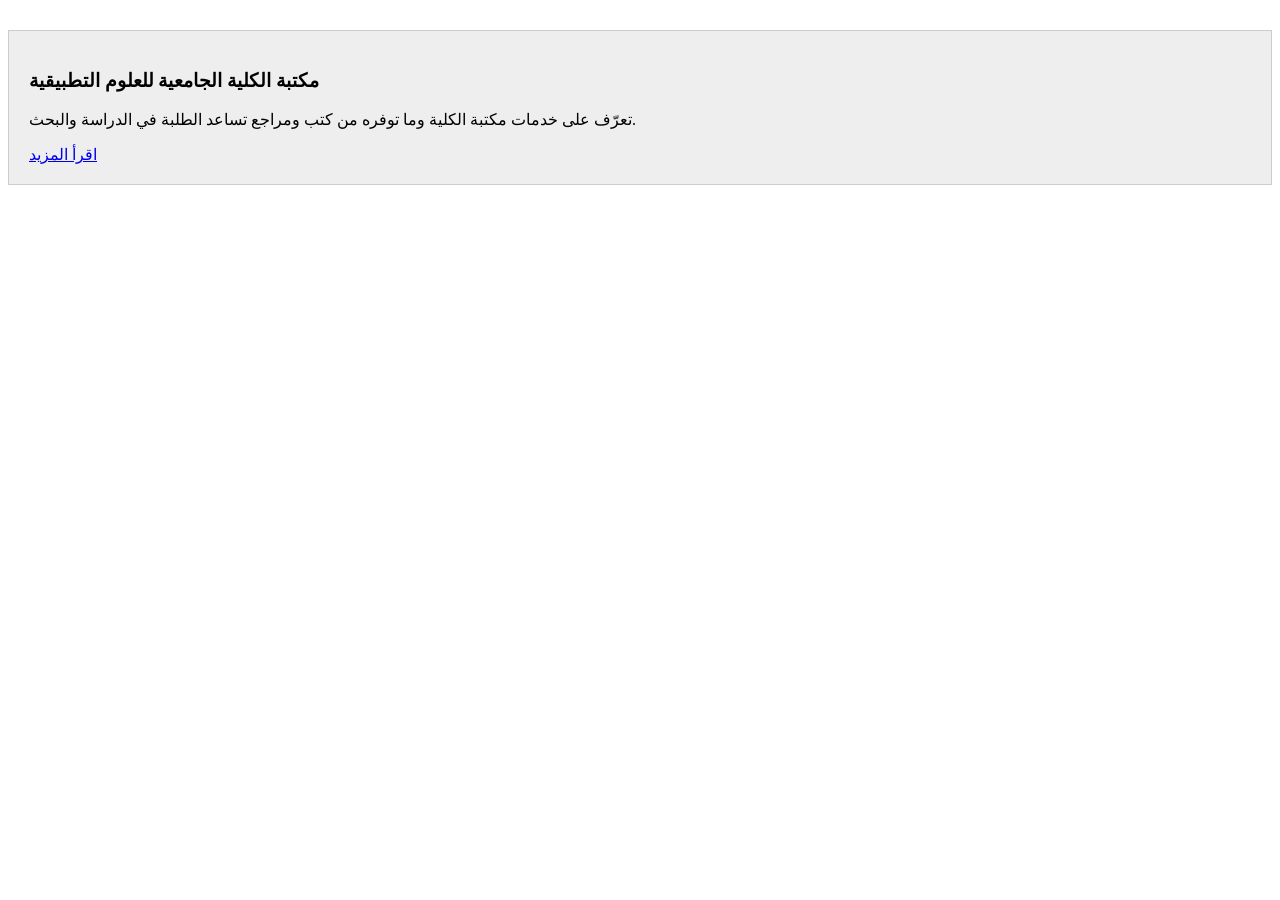
<file: index.html>
<!DOCTYPE html>
<html lang="ar">
<head>
    <meta charset="UTF-8">
    <title>بطاقة مقال</title>

    <link rel="stylesheet" href="style.css">
</head>
<body>

    <div class="card">
        <h3>مكتبة الكلية الجامعية للعلوم التطبيقية</h3>

        <p>
            تعرّف على خدمات مكتبة الكلية وما توفره من كتب ومراجع تساعد الطلبة في الدراسة والبحث.
        </p>

        <a href="#">اقرأ المزيد</a>
    </div>

</body>
</html>
</file>
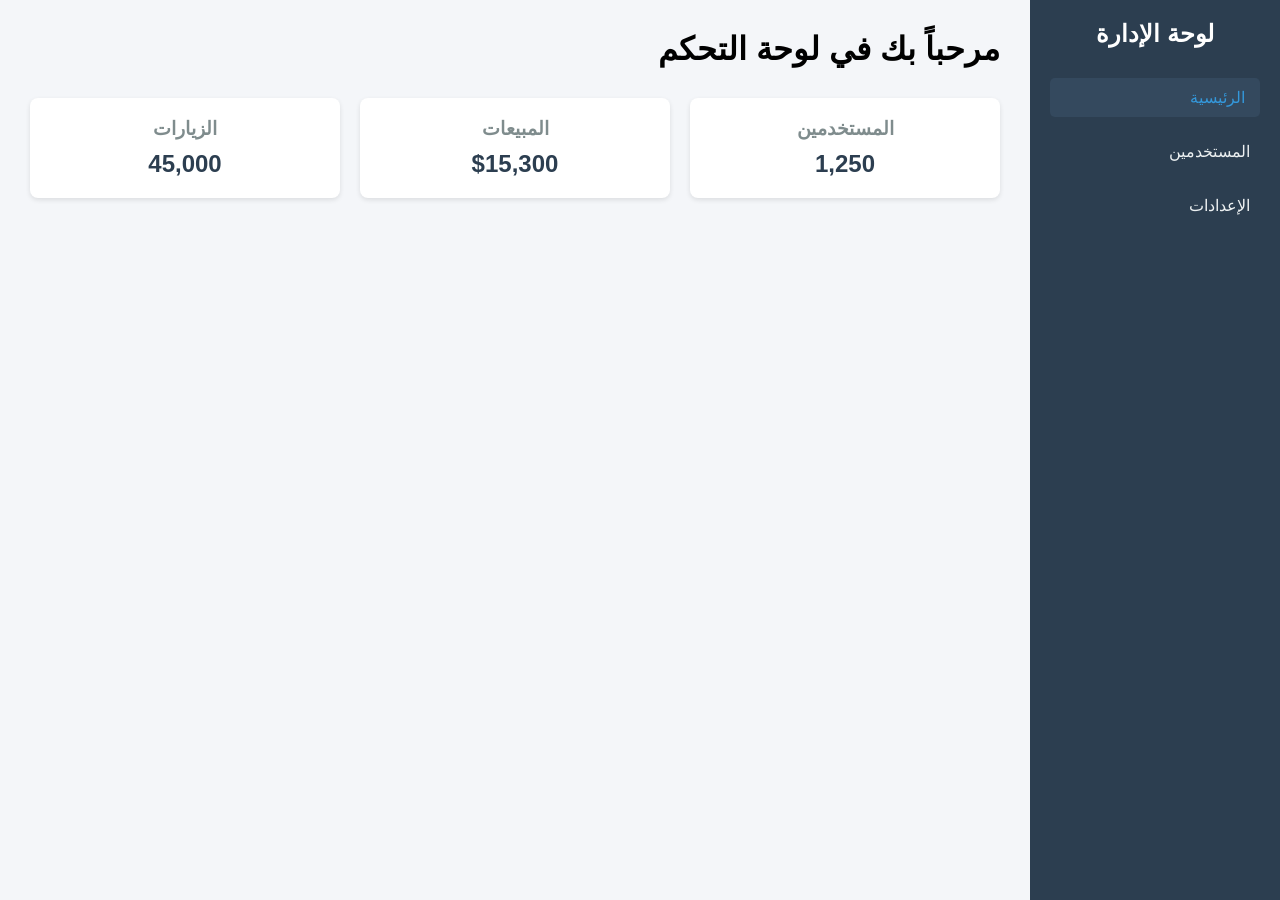
<file: Dashboard/index.html>
<!DOCTYPE html>
<html lang="ar" dir="rtl">
<head>
    <meta charset="UTF-8">
    <meta name="viewport" content="width=device-width, initial-scale=1.0">
    <title>لوحة التحكم | الرئيسية</title>
    <link rel="stylesheet" href="style.css">
</head>
<body>


    <div class="dashboard-container">
        <aside class="sidebar">
            <h2>لوحة الإدارة</h2>
            <ul>
                <li><a href="index.html" class="active">الرئيسية</a></li>
                <li><a href="users.html">المستخدمين</a></li>
                <li><a href="settings.html">الإعدادات</a></li>
            </ul>
        </aside>


        <main class="main-content">
            <header>
                <h1>مرحباً بك في لوحة التحكم</h1>
            </header>
            
            <section class="stats-grid">
                <div class="card"><h3>المستخدمين</h3><p>1,250</p></div>
                <div class="card"><h3>المبيعات</h3><p>$15,300</p></div>
                <div class="card"><h3>الزيارات</h3><p>45,000</p></div>
            </section>
        </main>
    </div>


</body>
</html>
</file>
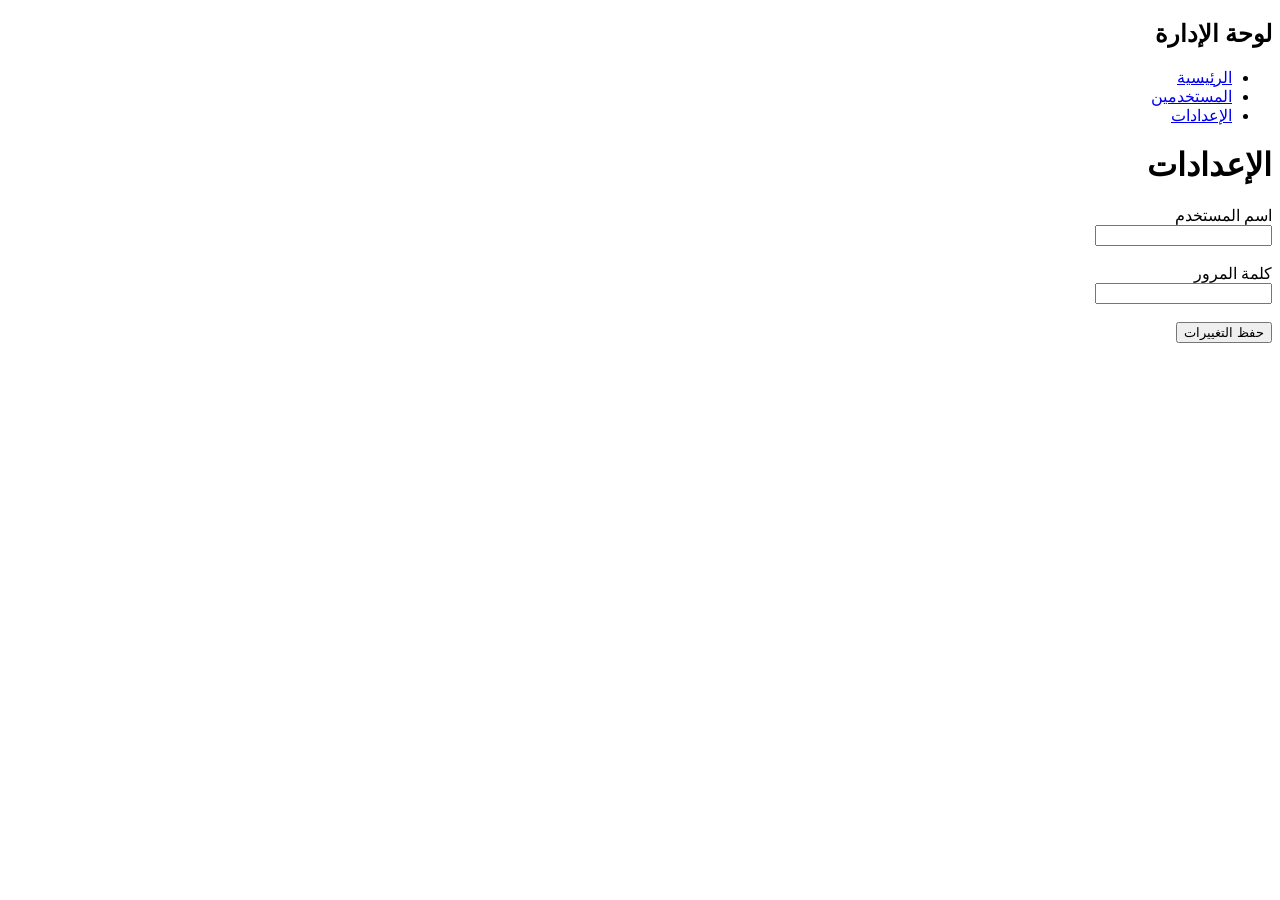
<file: settings.html>
<!DOCTYPE html>
<html lang="ar" dir="rtl">
<head>
    <meta charset="UTF-8">
    <meta name="viewport" content="width=device-width, initial-scale=1.0">
    <title>لوحة التحكم | الإعدادات</title>
    <link rel="stylesheet" href="style.css">
</head>
<body>

    <div class="dashboard-container">

        <aside class="sidebar">
            <h2>لوحة الإدارة</h2>

            <ul>
                <li><a href="index.html">الرئيسية</a></li>
                <li><a href="users.html">المستخدمين</a></li>
                <li><a href="settings.html" class="active">الإعدادات</a></li>
            </ul>
        </aside>

        <main class="main-content">

            <header>
                <h1>الإعدادات</h1>
            </header>

            <form>

                <label for="username">اسم المستخدم</label><br>
                <input type="text" id="username">

                <br><br>

                <label for="password">كلمة المرور</label><br>
                <input type="password" id="password">

                <br><br>

                <button type="submit">حفظ التغييرات</button>

            </form>

        </main>

    </div>

</body>
</html>
</file>
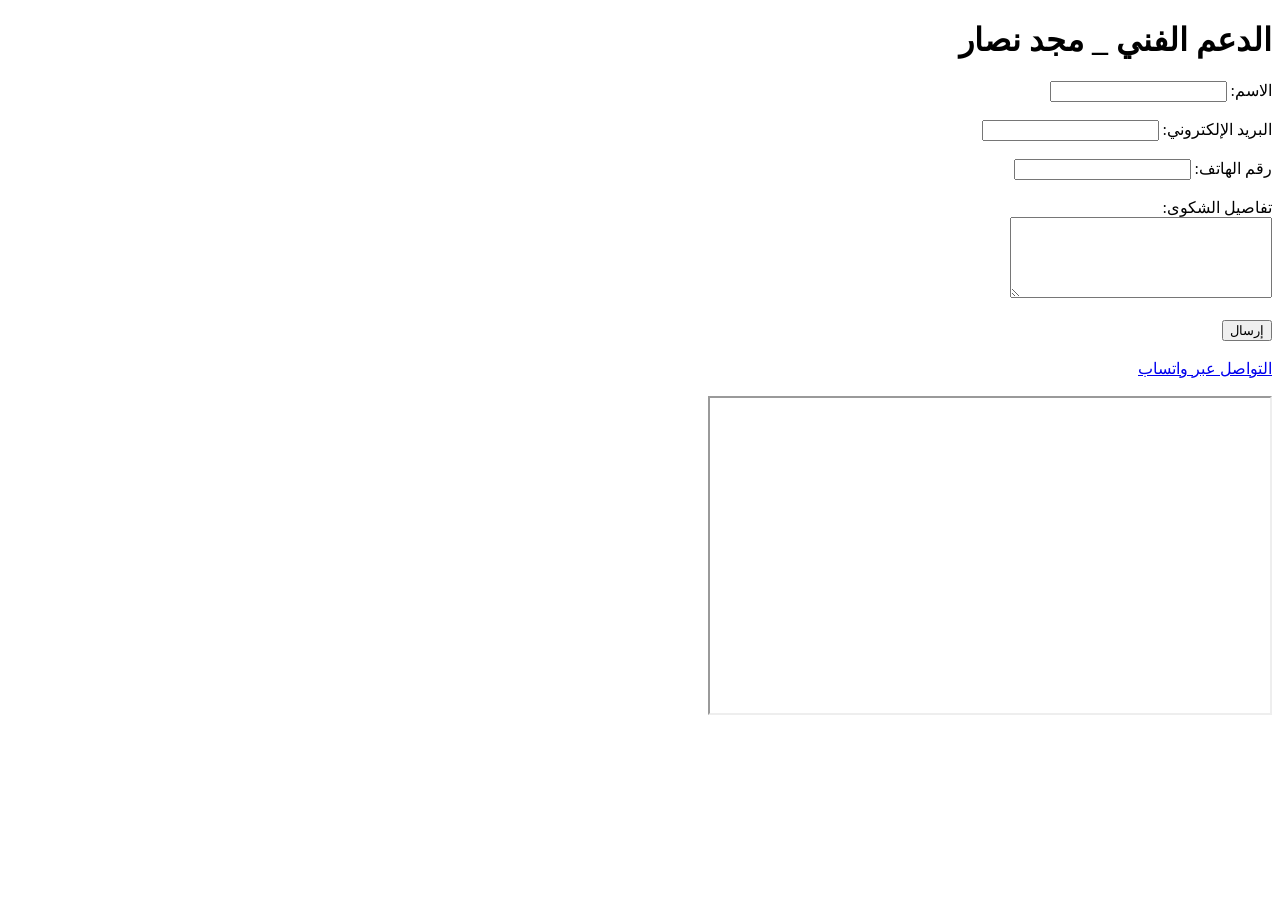
<file: Untitled-1.html>
<!DOCTYPE html>
<html lang="ar" dir="rtl">
<head>
    <meta charset="UTF-8">
    <title>الدعم الفني</title>
    <link rel="icon" href="favicon.ico">
</head>
<body>

    <h1>الدعم الفني _ مجد نصار</h1>

    <form>

        الاسم:
        <input type="text">
        <br><br>

        البريد الإلكتروني:
        <input type="email">
        <br><br>

        رقم الهاتف:
        <input type="tel">
        <br><br>

        تفاصيل الشكوى:
        <br>
        <textarea rows="5" cols="30"></textarea>
        <br><br>

        <input type="submit" value="إرسال">

    </form>

    <br>

    <a href="https://wa.me/970593673400" target="_blank">
        التواصل عبر واتساب
    </a>

    <br><br>

<iframe width="560" height="315"
src="https://www.youtube.com/embed/kJaCdvQKc_E"
title="YouTube video player"
allowfullscreen>
</iframe>
</file>
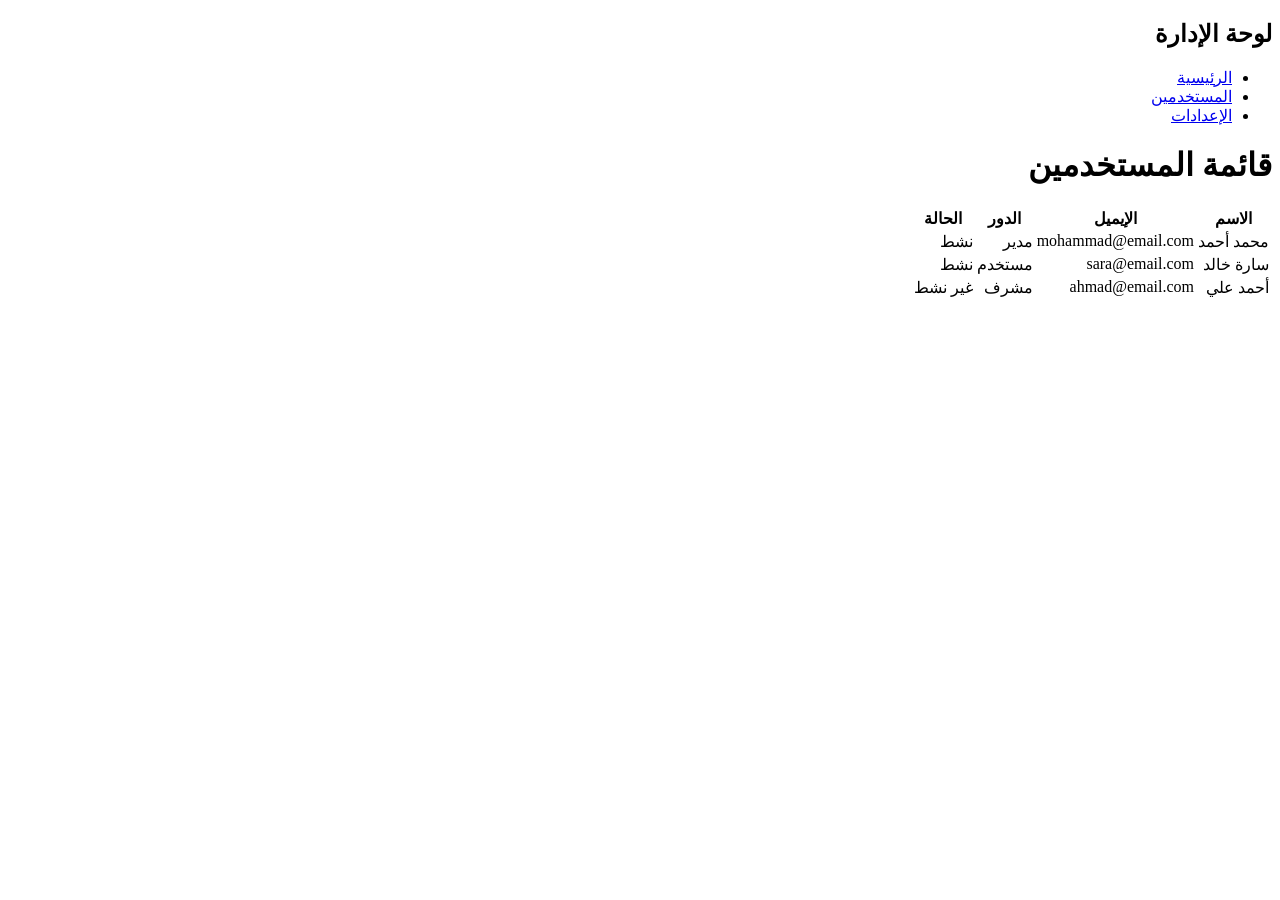
<file: users.html>
<!DOCTYPE html>
<html lang="ar" dir="rtl">
<head>
    <meta charset="UTF-8">
    <meta name="viewport" content="width=device-width, initial-scale=1.0">
    <title>لوحة التحكم | المستخدمين</title>
    <link rel="stylesheet" href="style.css">
</head>

<body>

<div class="dashboard-container">

    <aside class="sidebar">

        <h2>لوحة الإدارة</h2>

        <ul>
            <li><a href="index.html">الرئيسية</a></li>
            <li><a href="users.html" class="active">المستخدمين</a></li>
            <li><a href="settings.html">الإعدادات</a></li>
        </ul>

    </aside>

    <main class="main-content">

        <header>
            <h1>قائمة المستخدمين</h1>
        </header>

        <table>

            <tr>
                <th>الاسم</th>
                <th>الإيميل</th>
                <th>الدور</th>
                <th>الحالة</th>
            </tr>

            <tr>
                <td>محمد أحمد</td>
                <td>mohammad@email.com</td>
                <td>مدير</td>
                <td>نشط</td>
            </tr>

            <tr>
                <td>سارة خالد</td>
                <td>sara@email.com</td>
                <td>مستخدم</td>
                <td>نشط</td>
            </tr>

            <tr>
                <td>أحمد علي</td>
                <td>ahmad@email.com</td>
                <td>مشرف</td>
                <td>غير نشط</td>
            </tr>

        </table>

    </main>

</div>

</body>
</html>
</file>
<file: style.css>
.card{
    background-color: #eeeeee;
    border: 1px solid #cccccc;
    padding: 20px;
    margin-top: 30px;
}
</file>
<file: Dashboard/style.css>
/* إزالة المسافات الافتراضية للمتصفح */
* {
    margin: 0;
    padding: 0;
    box-sizing: border-box;
}


body {
    font-family: 'Arial', sans-serif;
    background-color: #f4f6f9;
}


/* التخطيط الشبكي للحاوية الكبيرة */
.dashboard-container {
    display: grid;
    grid-template-columns: 250px 1fr; /* العمود الأول 250 بكسل، العمود الثاني يأخذ باقي المساحة */
    min-height: 100vh; /* جعل طول الموقع يأخذ كامل ارتفاع الشاشة */
}


/* تنسيق الشريط الجانبي */
.sidebar {
    background-color: #2c3e50;
    color: white;
    padding: 20px;
}


.sidebar h2 {
    margin-bottom: 30px;
    text-align: center;
}


.sidebar ul {
    list-style: none;
}


.sidebar ul li {
    margin-bottom: 15px;
}


.sidebar ul li a {
    color: #ecf0f1;
    text-decoration: none;
    display: block;
    padding: 10px;
    border-radius: 5px;
    transition: 0.3s;
}


/* تأثير المرور وتنسيق الصفحة النشطة */
.sidebar ul li a:hover, .sidebar ul li a.active {
    background-color: #34495e;
    color: #3498db;
    padding-right: 15px; /* إزاحة بسيطة لإعطاء حيوية */
}


/* تنسيق المحتوى الرئيسي */
.main-content {
    padding: 30px;
}


header {
    margin-bottom: 30px;
}


/* تقسيم الكروت باستخدام Grid */
.stats-grid {
    display: grid;
    grid-template-columns: repeat(auto-fit, minmax(200px, 1fr));
    gap: 20px;
}


.card {
    background-color: white;
    padding: 20px;
    border-radius: 8px;
    box-shadow: 0 2px 5px rgba(0,0,0,0.1);
    text-align: center;
}


.card h3 {
    color: #7f8c8d;
    margin-bottom: 10px;
}


.card p {
    font-size: 24px;
    font-weight: bold;
    color: #2c3e50;
}
/* تنسيق الجدول */
table {
    width: 100%;
    border-collapse: collapse;
    margin-top: 20px;
    background-color: white;
}

table th,
table td {
    border: 1px solid #ddd;
    padding: 12px;
    text-align: center;
}

table th {
    background-color: #2c3e50;
    color: white;
}


/* تنسيق نموذج الإعدادات */
form {
    background-color: white;
    padding: 20px;
    width: 400px;
    border-radius: 8px;
}

form label {
    font-weight: bold;
}

form input {
    width: 100%;
    padding: 10px;
    margin-top: 5px;
    border: 1px solid #ccc;
    border-radius: 5px;
}

form button {
    padding: 10px 20px;
    background-color: #2c3e50;
    color: white;
    border: none;
    border-radius: 5px;
    cursor: pointer;
}

form button:hover {
    opacity: 0.8;
}
</file>
